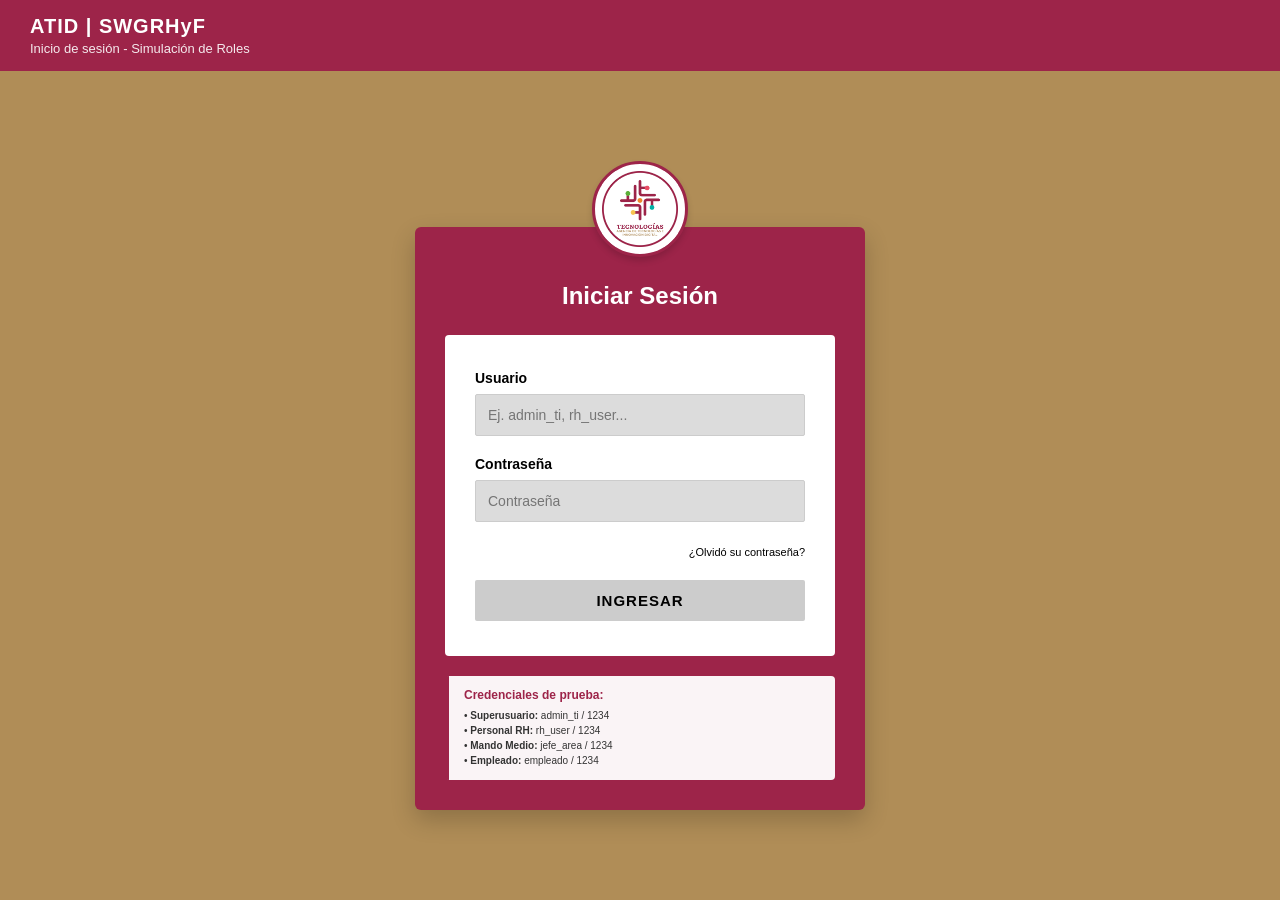
<file: index.html>
<!DOCTYPE html>
<html lang="es">
<head>
    <meta charset="UTF-8">
    <meta name="viewport" content="width=device-width, initial-scale=1.0">
    <title>ATID | SWGRHyF - Inicio de Sesión</title>
    <!-- Vinculamos la hoja de estilos -->
    <link rel="stylesheet" href="styles.css">
</head>
<body class="login-body">

    <!-- Franja superior institucional -->
    <header class="login-header">
        <h1>ATID | SWGRHyF</h1>
        <p>Inicio de sesión - Simulación de Roles</p>
    </header>

    <!-- Contenedor Principal del Login -->
    <main class="login-main-container">
        
        <!-- Logotipo central institucional -->
        <div class="login-logo-container">
            <div class="logo-circle">
                <img src="Imagenes/Logo ATID.jpg" alt="Logotipo ATID" class="logo-img">
            </div>
        </div>

        <!-- Caja central de Autenticación -->
        <section class="login-box">
            <h2>Iniciar Sesión</h2>
            
            <!-- Formulario de acceso simulado -->
            <form id="loginForm">
                <div class="form-group">
                    <label for="usuario">Usuario</label>
                    <input type="text" id="usuario" name="usuario" placeholder="Ej. admin_ti, rh_user..." required autocomplete="username">
                </div>

                <div class="form-group">
                    <label for="password">Contraseña</label>
                    <input type="password" id="password" name="password" placeholder="Contraseña" required autocomplete="current-password">
                </div>

                <!-- Alerta de error si las credenciales fallan -->
                <div id="error-message" class="error-msg" style="display: none;">
                    Usuario o contraseña incorrectos.
                </div>

                <div class="form-footer">
                    <a href="#" class="forgot-link">¿Olvidó su contraseña?</a>
                </div>

                <button type="submit" class="btn-ingresar">INGRESAR</button>
            </form>

            <!-- Credenciales de ayuda visual para la simulación -->
            <div class="demo-credentials">
                <p><strong>Credenciales de prueba:</strong></p>
                <small>
                    • <strong>Superusuario:</strong> admin_ti / 1234<br>
                    • <strong>Personal RH:</strong> rh_user / 1234<br>
                    • <strong>Mando Medio:</strong> jefe_area / 1234<br>
                    • <strong>Empleado:</strong> empleado / 1234
                </small>
            </div>
        </section>

    </main>

    <!-- Vinculamos la lógica de simulación de usuarios -->
    <script src="login.js"></script>
</body>
</html>
</file>
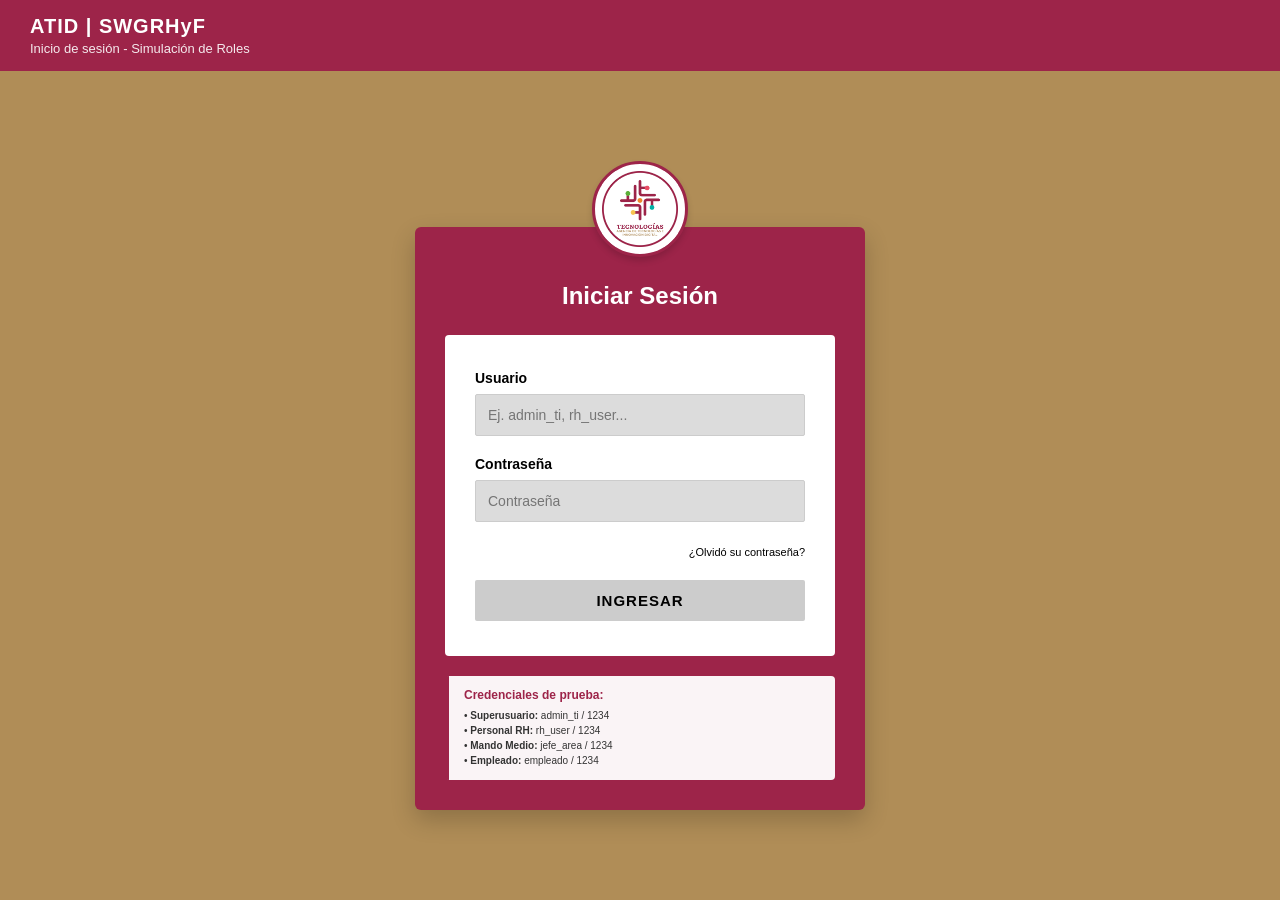
<file: Modulos/asistencias.html>
<!DOCTYPE html>
<html lang="es">
<head>
    <meta charset="UTF-8">
    <meta name="viewport" content="width=device-width, initial-scale=1.0">
    <title>ATID | SWGRHyF - Control de Asistencias</title>
    <!-- Vinculamos la hoja de estilos general desde la raíz -->
    <link rel="stylesheet" href="../styles.css">
</head>
<body class="dashboard-body">

    <!-- Barra Superior Institucional -->
    <header class="top-navbar">
        <div class="navbar-brand">
            <span>ATID | SWGRHyF</span>
        </div>
        <div class="navbar-user">
            <span id="user-role-display">Cargando...</span>
            <button id="btn-logout" class="btn-logout" title="Cerrar Sesión">Salir</button>
        </div>
    </header>

    <div class="app-container">
        
        <!-- Menú de Navegación Lateral -->
        <aside class="sidebar">
            <nav class="sidebar-nav">
                <a href="dashboard.html" class="nav-item">Inicio / Dashboard</a>
                <a href="personal.html" class="nav-item">Gestión de Personal</a>
                <a href="asistencias.html" class="nav-item active">Control de Asistencias</a>
                <a href="incidencias.html" class="nav-item">Gestión de Incidencias</a>
                <a href="nomina.html" class="nav-item">Nómina y Finanzas</a>
            </nav>

            <div class="sidebar-logo">
                <img src="../Imagenes/Logo ATID.jpg" alt="Logotipo ATID" class="sidebar-logo-img">
                <small>Agencia de Tecnologías e Innovación Digital</small>
            </div>
        </aside>

        <!-- Área Principal de Contenido (Módulo de Asistencias) -->
        <main class="main-content">
            
            <div class="breadcrumb">
                <span>Inicio / Control de Asistencias y Registro Diario</span>
            </div>

            <h1>Control de Asistencias y Puntualidad</h1>

            <!-- Panel de Acciones y Filtros -->
            <div class="action-bar" style="margin-bottom: 20px; display: flex; justify-content: space-between; align-items: center; background: #fff; padding: 15px; border-radius: 6px; box-shadow: 0 2px 4px rgba(0,0,0,0.05);">
                <div>
                    <input type="date" id="fechaAsistencia" style="padding: 8px 12px; border: 1px solid #ccc; border-radius: 4px; font-size: 13px; margin-right: 10px;">
                    <button class="btn-ingresar" style="width: auto; padding: 8px 14px; font-size: 13px; background-color: #9D2449; color: #fff;" onclick="alert('Filtro de fecha aplicado.')">Consultar Día</button>
                </div>
                <div>
                    <button class="btn-ingresar" style="width: auto; padding: 8px 16px; font-size: 13px;" onclick="alert('Generación de Pre-Nómina de Puntualidad en proceso.')">Generar Pre-Nómina</button>
                </div>
            </div>

            <!-- Tabla de Registro Diario de Asistencias -->
            <div class="table-container" style="background: #fff; padding: 20px; border-radius: 6px; box-shadow: 0 4px 6px rgba(0,0,0,0.1); overflow-x: auto;">
                <h3 style="margin-top: 0; color: #1e293b; font-size: 16px; margin-bottom: 15px;">Bitácora de Marcas y Asistencia Diaria</h3>
                
                <table style="width: 100%; border-collapse: collapse; text-align: left; font-size: 13px; min-width: 850px;">
                    <thead>
                        <tr style="border-bottom: 2px solid #e2e8f0; color: #64748b;">
                            <th style="padding: 10px;">ID Empleado</th>
                            <th style="padding: 10px;">Nombre Completo</th>
                            <th style="padding: 10px;">Entrada</th>
                            <th style="padding: 10px;">Salida</th>
                            <th style="padding: 10px;">Estatus Asistencia</th>
                            <th style="padding: 10px; text-align: center;">Acciones</th>
                        </tr>
                    </thead>
                    <tbody id="tabla-asistencias">
                        <tr style="border-bottom: 1px solid #f1f5f9;">
                            <td style="padding: 12px;">EMP-001</td>
                            <td style="padding: 12px; font-weight: 600;">María Fernanda Gómez Ruiz</td>
                            <td style="padding: 12px; color: #475569;">08:55 AM</td>
                            <td style="padding: 12px; color: #475569;">05:02 PM</td>
                            <td style="padding: 12px;"><span style="color: #59B038; font-weight: 600;">A tiempo</span></td>
                            <td style="padding: 12px; text-align: center;">
                                <button style="padding: 4px 8px; background: #b08d57; color: #fff; border: none; border-radius: 3px; cursor: pointer; font-size: 11px;" title="Justificar Retardo o Falta">Justificar</button>
                            </td>
                        </tr>
                        <tr style="border-bottom: 1px solid #f1f5f9;">
                            <td style="padding: 12px;">EMP-002</td>
                            <td style="padding: 12px; font-weight: 600;">Carlos Alberto Morales Pérez</td>
                            <td style="padding: 12px; color: #475569;">09:20 AM</td>
                            <td style="padding: 12px; color: #475569;">--:--</td>
                            <td style="padding: 12px;"><span style="color: #D97706; font-weight: 600;">Retardo (20 min)</span></td>
                            <td style="padding: 12px; text-align: center;">
                                <button style="padding: 4px 8px; background: #b08d57; color: #fff; border: none; border-radius: 3px; cursor: pointer; font-size: 11px;" title="Justificar Retardo o Falta">Justificar</button>
                            </td>
                        </tr>
                    </tbody>
                </table>
            </div>

        </main>
    </div>

    <!-- Script de control de sesión -->
    <script>
        window.addEventListener("DOMContentLoaded", () => {
            const usuarioGuardado = localStorage.getItem("usuarioLogueado");
            if (!usuarioGuardado) {
                window.location.href = "../index.html";
                return;
            }
            try {
                const datosUsuario = JSON.parse(usuarioGuardado);
                const display = document.getElementById("user-role-display");
                if (display && datosUsuario) {
                    display.innerText = `${datosUsuario.user.toUpperCase()} (${datosUsuario.rol})`;
                }
            } catch (e) {
                window.location.href = "../index.html";
            }
        });

        document.getElementById("btn-logout").addEventListener("click", function() {
            localStorage.removeItem("usuarioLogueado");
            window.location.href = "../index.html";
        });
    </script>
</body>
</html>
</file>
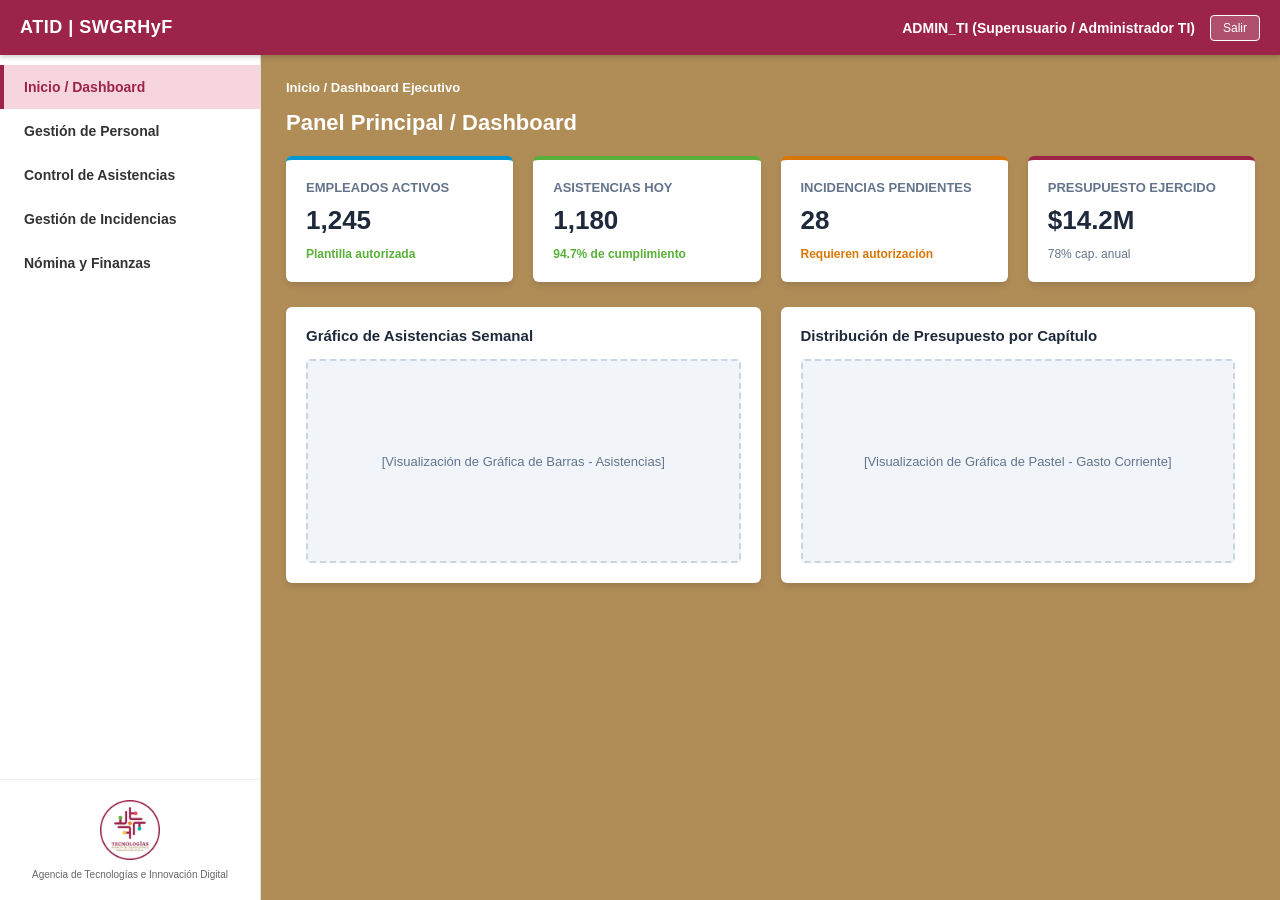
<file: Modulos/dashboard.html>
<!DOCTYPE html>
<html lang="es">
<head>
    <meta charset="UTF-8">
    <meta name="viewport" content="width=device-width, initial-scale=1.0">
    <title>ATID | SWGRHyF - Dashboard Ejecutivo</title>
    <!-- Vinculamos la hoja de estilos general -->
    <link rel="stylesheet" href="../styles.css">
</head>
<body class="dashboard-body">

    <!-- Barra Superior Institucional -->
    <header class="top-navbar">
        <div class="navbar-brand">
            <span>ATID | SWGRHyF</span>
        </div>
        <div class="navbar-user">
            <span id="user-role-display">Cargando usuario...</span>
            <button id="btn-logout" class="btn-logout" title="Cerrar Sesión">Salir</button>
        </div>
    </header>

    <div class="app-container">
        
        <!-- Menú de Navegación Lateral -->
        <aside class="sidebar">
            <nav class="sidebar-nav">
                <a href="dashboard.html" class="nav-item active">Inicio / Dashboard</a>
                <a href="personal.html" class="nav-item">Gestión de Personal</a>
                <a href="asistencias.html" class="nav-item">Control de Asistencias</a>
                <a href="incidencias.html" class="nav-item">Gestión de Incidencias</a>
                <a href="nomina.html" class="nav-item">Nómina y Finanzas</a>
            </nav>

            <div class="sidebar-logo">
                <img src="../Imagenes/Logo ATID.jpg" alt="Logotipo ATID" class="sidebar-logo-img">
                <small>Agencia de Tecnologías e Innovación Digital</small>
            </div>
        </aside>

        <!-- Área Principal de Contenido (Dashboard Ejecutivo - HU-001) -->
        <main class="main-content">
            
            <div class="breadcrumb">
                <span>Inicio / Dashboard Ejecutivo</span>
            </div>

            <h1>Panel Principal / Dashboard</h1>

            <!-- Sección de Tarjetas KPI (Indicadores Clave) -->
            <section class="cards-grid">
                
                <!-- Tarjeta 1: Empleados -->
                <div class="kpi-card" style="border-top-color: #0098D4;">
                    <h3>Empleados Activos</h3>
                    <p class="kpi-value">1,245</p>
                    <span class="kpi-status active">Plantilla autorizada</span>
                </div>

                <!-- Tarjeta 2: Asistencias -->
                <div class="kpi-card" style="border-top-color: #59B038;">
                    <h3>Asistencias Hoy</h3>
                    <p class="kpi-value">1,180</p>
                    <span class="kpi-status active">94.7% de cumplimiento</span>
                </div>

                <!-- Tarjeta 3: Incidencias -->
                <div class="kpi-card" style="border-top-color: #D97706;">
                    <h3>Incidencias Pendientes</h3>
                    <p class="kpi-value">28</p>
                    <span class="kpi-status warning">Requieren autorización</span>
                </div>

                <!-- Tarjeta 4: Presupuesto -->
                <div class="kpi-card" style="border-top-color: #9D2449;">
                    <h3>Presupuesto Ejercido</h3>
                    <p class="kpi-value">$14.2M</p>
                    <span class="kpi-status">78% cap. anual</span>
                </div>

            </section>

            <!-- Sección de Gráficos Simulados -->
            <section class="charts-grid">
                <div class="chart-box">
                    <h3>Gráfico de Asistencias Semanal</h3>
                    <div class="chart-placeholder">
                        <span>[Visualización de Gráfica de Barras - Asistencias]</span>
                    </div>
                </div>

                <div class="chart-box">
                    <h3>Distribución de Presupuesto por Capítulo</h3>
                    <div class="chart-placeholder">
                        <span>[Visualización de Gráfica de Pastel - Gasto Corriente]</span>
                    </div>
                </div>
            </section>

        </main>
    </div>

    <!-- Script de control de sesión (Optimizado con fallback de seguridad) -->
    <script>
        window.addEventListener("DOMContentLoaded", () => {
            let usuarioGuardado = localStorage.getItem("usuarioLogueado");
            
            // Asignación de usuario por defecto para pruebas si se accede directamente a la URL
            if (!usuarioGuardado) {
                const usuarioPredeterminado = { 
                    user: "admin_ti", 
                    pass: "1234", 
                    rol: "Superusuario / Administrador TI" 
                };
                localStorage.setItem("usuarioLogueado", JSON.stringify(usuarioPredeterminado));
                usuarioGuardado = JSON.stringify(usuarioPredeterminado);
            }

            try {
                const datosUsuario = JSON.parse(usuarioGuardado);
                const display = document.getElementById("user-role-display");
                if (display && datosUsuario) {
                    display.innerText = `${datosUsuario.user.toUpperCase()} (${datosUsuario.rol})`;
                }
            } catch (e) {
                console.error("Error al procesar la sesión activa:", e);
            }
        });

        // Cierre de sesión y limpieza de credenciales locales
        document.getElementById("btn-logout").addEventListener("click", function() {
            localStorage.removeItem("usuarioLogueado");
            window.location.href = "../index.html";
        });
    </script>
</body>
</html>
</file>
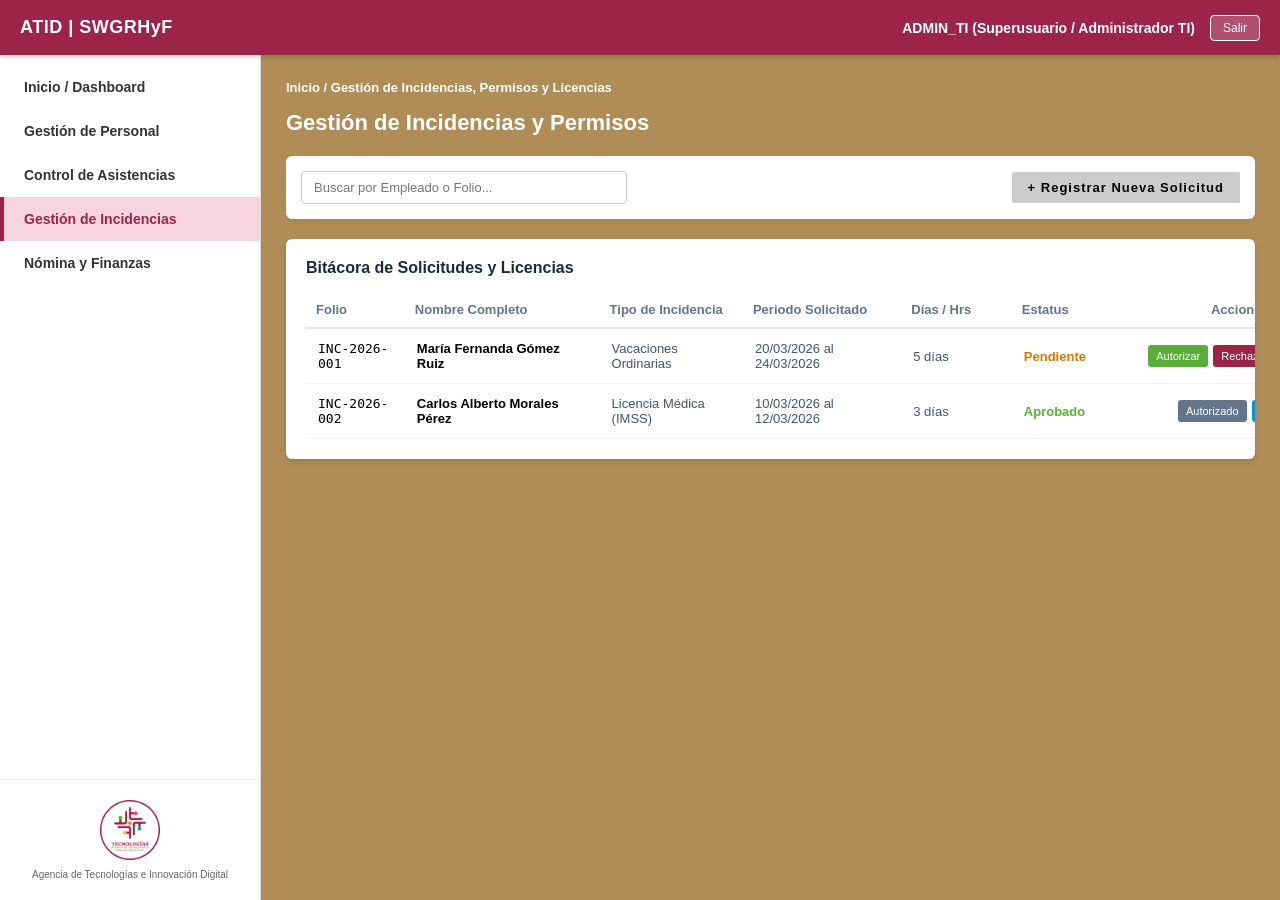
<file: Modulos/incidencias.html>
<!DOCTYPE html>
<html lang="es">
<head>
    <meta charset="UTF-8">
    <meta name="viewport" content="width=device-width, initial-scale=1.0">
    <title>ATID | SWGRHyF - Gestión de Incidencias</title>
    <!-- Vinculamos la hoja de estilos general subiendo un nivel -->
    <link rel="stylesheet" href="../styles.css">
</head>
<body class="dashboard-body">

    <!-- Barra Superior Institucional -->
    <header class="top-navbar">
        <div class="navbar-brand">
            <span>ATID | SWGRHyF</span>
        </div>
        <div class="navbar-user">
            <span id="user-role-display">Cargando...</span>
            <button id="btn-logout" class="btn-logout" title="Cerrar Sesión">Salir</button>
        </div>
    </header>

    <div class="app-container">
        
        <!-- Menú de Navegación Lateral -->
        <aside class="sidebar">
            <nav class="sidebar-nav">
                <a href="dashboard.html" class="nav-item">Inicio / Dashboard</a>
                <a href="personal.html" class="nav-item">Gestión de Personal</a>
                <a href="asistencias.html" class="nav-item">Control de Asistencias</a>
                <a href="incidencias.html" class="nav-item active">Gestión de Incidencias</a>
                <a href="nomina.html" class="nav-item">Nómina y Finanzas</a>
            </nav>

            <div class="sidebar-logo">
                <img src="../Imagenes/Logo ATID.jpg" alt="Logotipo ATID" class="sidebar-logo-img">
                <small>Agencia de Tecnologías e Innovación Digital</small>
            </div>
        </aside>

        <!-- Área Principal de Contenido (Módulo de Incidencias) -->
        <main class="main-content">
            
            <div class="breadcrumb">
                <span>Inicio / Gestión de Incidencias, Permisos y Licencias</span>
            </div>

            <h1>Gestión de Incidencias y Permisos</h1>

            <!-- Panel de Acciones y Búsqueda -->
            <div class="action-bar" style="margin-bottom: 20px; display: flex; justify-content: space-between; align-items: center; background: #fff; padding: 15px; border-radius: 6px; box-shadow: 0 2px 4px rgba(0,0,0,0.05);">
                <div>
                    <input type="text" id="buscarIncidencia" placeholder="Buscar por Empleado o Folio..." style="padding: 8px 12px; width: 300px; border: 1px solid #ccc; border-radius: 4px; font-size: 13px;">
                </div>
                <div>
                    <button class="btn-ingresar" style="width: auto; padding: 8px 16px; font-size: 13px;" onclick="alert('Nueva Solicitud de Permiso / Incidencia en desarrollo.')">+ Registrar Nueva Solicitud</button>
                </div>
            </div>

            <!-- Tabla de Control de Incidencias -->
            <div class="table-container" style="background: #fff; padding: 20px; border-radius: 6px; box-shadow: 0 4px 6px rgba(0,0,0,0.1); overflow-x: auto;">
                <h3 style="margin-top: 0; color: #1e293b; font-size: 16px; margin-bottom: 15px;">Bitácora de Solicitudes y Licencias</h3>
                
                <table style="width: 100%; border-collapse: collapse; text-align: left; font-size: 13px; min-width: 1050px;">
                    <thead>
                        <tr style="border-bottom: 2px solid #e2e8f0; color: #64748b;">
                            <th style="padding: 10px; width: 90px;">Folio</th>
                            <th style="padding: 10px; width: 210px;">Nombre Completo</th>
                            <th style="padding: 10px; width: 140px;">Tipo de Incidencia</th>
                            <th style="padding: 10px; width: 160px;">Periodo Solicitado</th>
                            <th style="padding: 10px; width: 110px;">Días / Hrs</th>
                            <th style="padding: 10px; width: 100px;">Estatus</th>
                            <th style="padding: 10px; text-align: center; width: 220px;">Acciones</th>
                        </tr>
                    </thead>
                    <tbody id="tabla-incidencias">
                        <tr style="border-bottom: 1px solid #f1f5f9;">
                            <td style="padding: 12px; font-family: monospace;">INC-2026-001</td>
                            <td style="padding: 12px; font-weight: 600;">María Fernanda Gómez Ruiz</td>
                            <td style="padding: 12px; color: #475569;">Vacaciones Ordinarias</td>
                            <td style="padding: 12px; color: #475569;">20/03/2026 al 24/03/2026</td>
                            <td style="padding: 12px; color: #475569;">5 días</td>
                            <td style="padding: 12px;"><span style="color: #D97706; font-weight: 600;">Pendiente</span></td>
                            <td style="padding: 12px; text-align: center;">
                                <div style="display: flex; gap: 5px; justify-content: center;">
                                    <button style="padding: 5px 8px; background: #59B038; color: #fff; border: none; border-radius: 3px; cursor: pointer; font-size: 11px;" onclick="alert('Solicitud autorizada correctamente.')">Autorizar</button>
                                    <button style="padding: 5px 8px; background: #9D2449; color: #fff; border: none; border-radius: 3px; cursor: pointer; font-size: 11px;" onclick="alert('Solicitud rechazada.')">Rechazar</button>
                                    <button style="padding: 5px 8px; background: #0098D4; color: #fff; border: none; border-radius: 3px; cursor: pointer; font-size: 11px;" onclick="alert('Detalle de incidencia.')">Detalle</button>
                                </div>
                            </td>
                        </tr>
                        <tr style="border-bottom: 1px solid #f1f5f9;">
                            <td style="padding: 12px; font-family: monospace;">INC-2026-002</td>
                            <td style="padding: 12px; font-weight: 600;">Carlos Alberto Morales Pérez</td>
                            <td style="padding: 12px; color: #475569;">Licencia Médica (IMSS)</td>
                            <td style="padding: 12px; color: #475569;">10/03/2026 al 12/03/2026</td>
                            <td style="padding: 12px; color: #475569;">3 días</td>
                            <td style="padding: 12px;"><span style="color: #59B038; font-weight: 600;">Aprobado</span></td>
                            <td style="padding: 12px; text-align: center;">
                                <div style="display: flex; gap: 5px; justify-content: center;">
                                    <button style="padding: 5px 8px; background: #64748b; color: #fff; border: none; border-radius: 3px; cursor: pointer; font-size: 11px;" disabled>Autorizado</button>
                                    <button style="padding: 5px 8px; background: #0098D4; color: #fff; border: none; border-radius: 3px; cursor: pointer; font-size: 11px;" onclick="alert('Detalle de incidencia.')">Detalle</button>
                                </div>
                            </td>
                        </tr>
                    </tbody>
                </table>
            </div>

        </main>
    </div>

    <!-- Script de control de sesión -->
    <script>
        window.addEventListener("DOMContentLoaded", () => {
            const usuarioGuardado = localStorage.getItem("usuarioLogueado");
            if (!usuarioGuardado) {
                window.location.href = "../index.html";
                return;
            }
            try {
                const datosUsuario = JSON.parse(usuarioGuardado);
                const display = document.getElementById("user-role-display");
                if (display && datosUsuario) {
                    display.innerText = `${datosUsuario.user.toUpperCase()} (${datosUsuario.rol})`;
                }
            } catch (e) {
                window.location.href = "../index.html";
            }
        });

        document.getElementById("btn-logout").addEventListener("click", function() {
            localStorage.removeItem("usuarioLogueado");
            window.location.href = "../index.html";
        });
    </script>
</body>
</html>
</file>
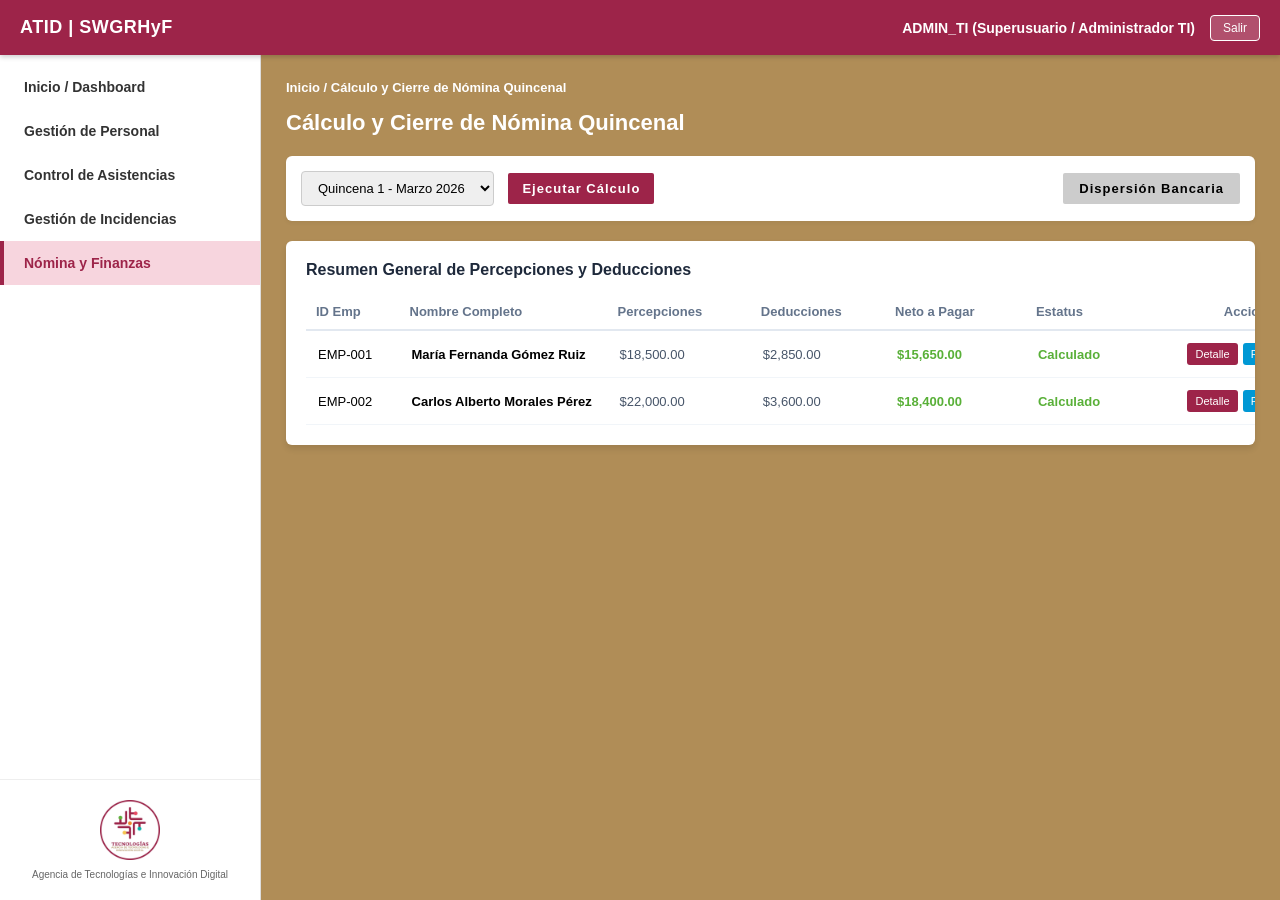
<file: Modulos/nomina.html>
<!DOCTYPE html>
<html lang="es">
<head>
    <meta charset="UTF-8">
    <meta name="viewport" content="width=device-width, initial-scale=1.0">
    <title>ATID | SWGRHyF - Nómina y Finanzas</title>
    <!-- Vinculamos la hoja de estilos general subiendo un nivel -->
    <link rel="stylesheet" href="../styles.css">
</head>
<body class="dashboard-body">

    <!-- Barra Superior Institucional -->
    <header class="top-navbar">
        <div class="navbar-brand">
            <span>ATID | SWGRHyF</span>
        </div>
        <div class="navbar-user">
            <span id="user-role-display">Cargando...</span>
            <button id="btn-logout" class="btn-logout" title="Cerrar Sesión">Salir</button>
        </div>
    </header>

    <div class="app-container">
        
        <!-- Menú de Navegación Lateral -->
        <aside class="sidebar">
            <nav class="sidebar-nav">
                <a href="dashboard.html" class="nav-item">Inicio / Dashboard</a>
                <a href="personal.html" class="nav-item">Gestión de Personal</a>
                <a href="asistencias.html" class="nav-item">Control de Asistencias</a>
                <a href="incidencias.html" class="nav-item">Gestión de Incidencias</a>
                <a href="nomina.html" class="nav-item active">Nómina y Finanzas</a>
            </nav>

            <div class="sidebar-logo">
                <img src="../Imagenes/Logo ATID.jpg" alt="Logotipo ATID" class="sidebar-logo-img">
                <small>Agencia de Tecnologías e Innovación Digital</small>
            </div>
        </aside>

        <!-- Área Principal de Contenido (Módulo de Nómina) -->
        <main class="main-content">
            
            <div class="breadcrumb">
                <span>Inicio / Cálculo y Cierre de Nómina Quincenal</span>
            </div>

            <h1>Cálculo y Cierre de Nómina Quincenal</h1>

            <!-- Panel de Acciones y Ejecución -->
            <div class="action-bar" style="margin-bottom: 20px; display: flex; justify-content: space-between; align-items: center; background: #fff; padding: 15px; border-radius: 6px; box-shadow: 0 2px 4px rgba(0,0,0,0.05);">
                <div>
                    <select id="periodoNomina" style="padding: 8px 12px; border: 1px solid #ccc; border-radius: 4px; font-size: 13px; margin-right: 10px;">
                        <option value="Q1-2026">Quincena 1 - Marzo 2026</option>
                        <option value="Q2-2026">Quincena 2 - Marzo 2026</option>
                    </select>
                    <button class="btn-ingresar" style="width: auto; padding: 8px 14px; font-size: 13px; background-color: #9D2449; color: #fff;" onclick="alert('Cálculo automático de nómina quincenal ejecutado con éxito.')">Ejecutar Cálculo</button>
                </div>
                <div>
                    <button class="btn-ingresar" style="width: auto; padding: 8px 16px; font-size: 13px;" onclick="alert('Layout de Dispersión Bancaria generado y listo para descarga.')">Dispersión Bancaria</button>
                </div>
            </div>

            <!-- Tabla de Resumen de Nómina -->
            <div class="table-container" style="background: #fff; padding: 20px; border-radius: 6px; box-shadow: 0 4px 6px rgba(0,0,0,0.1); overflow-x: auto;">
                <h3 style="margin-top: 0; color: #1e293b; font-size: 16px; margin-bottom: 15px;">Resumen General de Percepciones y Deducciones</h3>
                
                <table style="width: 100%; border-collapse: collapse; text-align: left; font-size: 13px; min-width: 1050px;">
                    <thead>
                        <tr style="border-bottom: 2px solid #e2e8f0; color: #64748b;">
                            <th style="padding: 10px; width: 80px;">ID Emp</th>
                            <th style="padding: 10px; width: 210px;">Nombre Completo</th>
                            <th style="padding: 10px; width: 130px;">Percepciones</th>
                            <th style="padding: 10px; width: 120px;">Deducciones</th>
                            <th style="padding: 10px; width: 130px;">Neto a Pagar</th>
                            <th style="padding: 10px; width: 110px;">Estatus</th>
                            <th style="padding: 10px; text-align: center; width: 200px;">Acciones</th>
                        </tr>
                    </thead>
                    <tbody id="tabla-nomina">
                        <tr style="border-bottom: 1px solid #f1f5f9;">
                            <td style="padding: 12px;">EMP-001</td>
                            <td style="padding: 12px; font-weight: 600;">María Fernanda Gómez Ruiz</td>
                            <td style="padding: 12px; color: #475569;">$18,500.00</td>
                            <td style="padding: 12px; color: #475569;">$2,850.00</td>
                            <td style="padding: 12px; font-weight: 600; color: #59B038;">$15,650.00</td>
                            <td style="padding: 12px;"><span style="color: #59B038; font-weight: 600;">Calculado</span></td>
                            <td style="padding: 12px; text-align: center;">
                                <div style="display: flex; gap: 5px; justify-content: center;">
                                    <button style="padding: 5px 8px; background: #9D2449; color: #fff; border: none; border-radius: 3px; cursor: pointer; font-size: 11px;" onclick="alert('Desglose analítico de nómina para: María Fernanda Gómez Ruiz (EMP-001)')">Detalle</button>
                                    <button style="padding: 5px 8px; background: #0098D4; color: #fff; border: none; border-radius: 3px; cursor: pointer; font-size: 11px;" onclick="alert('Recibo de nómina en formato PDF descargado con éxito.')">Recibo PDF</button>
                                </div>
                            </td>
                        </tr>
                        <tr style="border-bottom: 1px solid #f1f5f9;">
                            <td style="padding: 12px;">EMP-002</td>
                            <td style="padding: 12px; font-weight: 600;">Carlos Alberto Morales Pérez</td>
                            <td style="padding: 12px; color: #475569;">$22,000.00</td>
                            <td style="padding: 12px; color: #475569;">$3,600.00</td>
                            <td style="padding: 12px; font-weight: 600; color: #59B038;">$18,400.00</td>
                            <td style="padding: 12px;"><span style="color: #59B038; font-weight: 600;">Calculado</span></td>
                            <td style="padding: 12px; text-align: center;">
                                <div style="display: flex; gap: 5px; justify-content: center;">
                                    <button style="padding: 5px 8px; background: #9D2449; color: #fff; border: none; border-radius: 3px; cursor: pointer; font-size: 11px;" onclick="alert('Desglose analítico de nómina para: Carlos Alberto Morales Pérez (EMP-002)')">Detalle</button>
                                    <button style="padding: 5px 8px; background: #0098D4; color: #fff; border: none; border-radius: 3px; cursor: pointer; font-size: 11px;" onclick="alert('Recibo de nómina en formato PDF descargado con éxito.')">Recibo PDF</button>
                                </div>
                            </td>
                        </tr>
                    </tbody>
                </table>
            </div>

        </main>
    </div>

    <!-- Script de control de sesión -->
    <script>
        window.addEventListener("DOMContentLoaded", () => {
            const usuarioGuardado = localStorage.getItem("usuarioLogueado");
            if (!usuarioGuardado) {
                window.location.href = "../index.html";
                return;
            }
            try {
                const datosUsuario = JSON.parse(usuarioGuardado);
                const display = document.getElementById("user-role-display");
                if (display && datosUsuario) {
                    display.innerText = `${datosUsuario.user.toUpperCase()} (${datosUsuario.rol})`;
                }
            } catch (e) {
                window.location.href = "../index.html";
            }
        });

        document.getElementById("btn-logout").addEventListener("click", function() {
            localStorage.removeItem("usuarioLogueado");
            window.location.href = "../index.html";
        });
    </script>
</body>
</html>
</file>
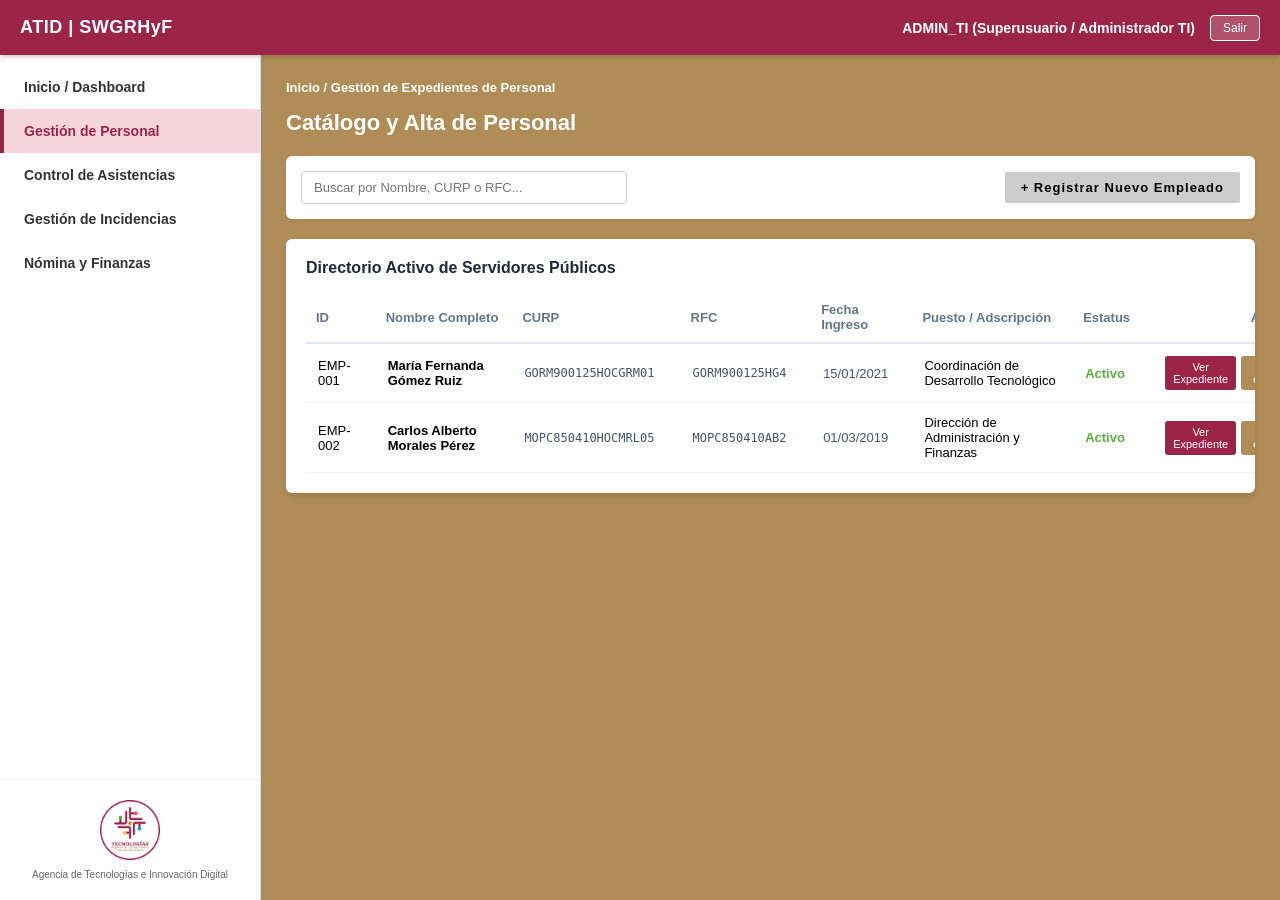
<file: Modulos/personal.html>
<!DOCTYPE html>
<html lang="es">
<head>
    <meta charset="UTF-8">
    <meta name="viewport" content="width=device-width, initial-scale=1.0">
    <title>ATID | SWGRHyF - Gestión de Personal</title>
    <!-- Vinculamos la hoja de estilos general subiendo un nivel -->
    <link rel="stylesheet" href="../styles.css">
</head>
<body class="dashboard-body">

    <!-- Barra Superior Institucional -->
    <header class="top-navbar">
        <div class="navbar-brand">
            <span>ATID | SWGRHyF</span>
        </div>
        <div class="navbar-user">
            <span id="user-role-display">Cargando...</span>
            <button id="btn-logout" class="btn-logout" title="Cerrar Sesión">Salir</button>
        </div>
    </header>

    <div class="app-container">
        
        <!-- Menú de Navegación Lateral -->
        <aside class="sidebar">
            <nav class="sidebar-nav">
                <a href="dashboard.html" class="nav-item">Inicio / Dashboard</a>
                <a href="personal.html" class="nav-item active">Gestión de Personal</a>
                <a href="asistencias.html" class="nav-item">Control de Asistencias</a>
                <a href="incidencias.html" class="nav-item">Gestión de Incidencias</a>
                <a href="nomina.html" class="nav-item">Nómina y Finanzas</a>
            </nav>

            <div class="sidebar-logo">
                <img src="../Imagenes/Logo ATID.jpg" alt="Logotipo ATID" class="sidebar-logo-img">
                <small>Agencia de Tecnologías e Innovación Digital</small>
            </div>
        </aside>

        <!-- Área Principal de Contenido (Módulo de Personal) -->
        <main class="main-content">
            
            <div class="breadcrumb">
                <span>Inicio / Gestión de Expedientes de Personal</span>
            </div>

            <h1>Catálogo y Alta de Personal</h1>

            <!-- Panel de Acciones y Búsqueda -->
            <div class="action-bar" style="margin-bottom: 20px; display: flex; justify-content: space-between; align-items: center; background: #fff; padding: 15px; border-radius: 6px; box-shadow: 0 2px 4px rgba(0,0,0,0.05);">
                <div>
                    <input type="text" id="buscarEmpleado" placeholder="Buscar por Nombre, CURP o RFC..." style="padding: 8px 12px; width: 300px; border: 1px solid #ccc; border-radius: 4px; font-size: 13px;">
                </div>
                <div>
                    <button class="btn-ingresar" style="width: auto; padding: 8px 16px; font-size: 13px;" onclick="alert('Funcionalidad de Alta de Nuevo Empleado (HU-007) en desarrollo.')">+ Registrar Nuevo Empleado</button>
                </div>
            </div>

            <!-- Tabla de Expedientes de Personal -->
            <div class="table-container" style="background: #fff; padding: 20px; border-radius: 6px; box-shadow: 0 4px 6px rgba(0,0,0,0.1); overflow-x: auto;">
                <h3 style="margin-top: 0; color: #1e293b; font-size: 16px; margin-bottom: 15px;">Directorio Activo de Servidores Públicos</h3>
                
                <table style="width: 100%; border-collapse: collapse; text-align: left; font-size: 13px; min-width: 1100px;">
                    <thead>
                        <tr style="border-bottom: 2px solid #e2e8f0; color: #64748b;">
                            <th style="padding: 10px; width: 70px;">ID</th>
                            <th style="padding: 10px; width: 200px;">Nombre Completo</th>
                            <th style="padding: 10px; width: 170px;">CURP</th>
                            <th style="padding: 10px; width: 130px;">RFC</th>
                            <th style="padding: 10px; width: 100px;">Fecha Ingreso</th>
                            <th style="padding: 10px; width: 220px;">Puesto / Adscripción</th>
                            <th style="padding: 10px; width: 80px;">Estatus</th>
                            <th style="padding: 10px; text-align: center; width: 250px;">Acciones</th>
                        </tr>
                    </thead>
                    <tbody id="tabla-personal">
                        <tr style="border-bottom: 1px solid #f1f5f9;">
                            <td style="padding: 12px;">EMP-001</td>
                            <td style="padding: 12px; font-weight: 600;">María Fernanda Gómez Ruiz</td>
                            <td style="padding: 12px; color: #475569; font-family: monospace; font-size: 12px;">GORM900125HOCGRM01</td>
                            <td style="padding: 12px; color: #475569; font-family: monospace; font-size: 12px;">GORM900125HG4</td>
                            <td style="padding: 12px; color: #475569;">15/01/2021</td>
                            <td style="padding: 12px;">Coordinación de Desarrollo Tecnológico</td>
                            <td style="padding: 12px;"><span style="color: #59B038; font-weight: 600;">Activo</span></td>
                            <td style="padding: 12px; text-align: center;">
                                <div style="display: flex; gap: 5px; justify-content: center;">
                                    <button style="padding: 5px 8px; background: #9D2449; color: #fff; border: none; border-radius: 3px; cursor: pointer; font-size: 11px;" onclick="alert('Ver Expediente: EMP-001')">Ver Expediente</button>
                                    <button style="padding: 5px 8px; background: #b08d57; color: #fff; border: none; border-radius: 3px; cursor: pointer; font-size: 11px;" onclick="alert('Editar Expediente: EMP-001')">Editar expediente</button>
                                    <button style="padding: 5px 8px; background: #0098D4; color: #fff; border: none; border-radius: 3px; cursor: pointer; font-size: 11px;" onclick="alert('Descargar PDF: EMP-001')">Descargar PDF</button>
                                </div>
                            </td>
                        </tr>
                        <tr style="border-bottom: 1px solid #f1f5f9;">
                            <td style="padding: 12px;">EMP-002</td>
                            <td style="padding: 12px; font-weight: 600;">Carlos Alberto Morales Pérez</td>
                            <td style="padding: 12px; color: #475569; font-family: monospace; font-size: 12px;">MOPC850410HOCMRL05</td>
                            <td style="padding: 12px; color: #475569; font-family: monospace; font-size: 12px;">MOPC850410AB2</td>
                            <td style="padding: 12px; color: #475569;">01/03/2019</td>
                            <td style="padding: 12px;">Dirección de Administración y Finanzas</td>
                            <td style="padding: 12px;"><span style="color: #59B038; font-weight: 600;">Activo</span></td>
                            <td style="padding: 12px; text-align: center;">
                                <div style="display: flex; gap: 5px; justify-content: center;">
                                    <button style="padding: 5px 8px; background: #9D2449; color: #fff; border: none; border-radius: 3px; cursor: pointer; font-size: 11px;" onclick="alert('Ver Expediente: EMP-002')">Ver Expediente</button>
                                    <button style="padding: 5px 8px; background: #b08d57; color: #fff; border: none; border-radius: 3px; cursor: pointer; font-size: 11px;" onclick="alert('Editar Expediente: EMP-002')">Editar expediente</button>
                                    <button style="padding: 5px 8px; background: #0098D4; color: #fff; border: none; border-radius: 3px; cursor: pointer; font-size: 11px;" onclick="alert('Descargar PDF: EMP-002')">Descargar PDF</button>
                                </div>
                            </td>
                        </tr>
                    </tbody>
                </table>
            </div>

        </main>
    </div>

    <!-- Script de control de sesión -->
    <script>
        window.addEventListener("DOMContentLoaded", () => {
            const usuarioGuardado = localStorage.getItem("usuarioLogueado");
            if (!usuarioGuardado) {
                window.location.href = "../index.html";
                return;
            }
            try {
                const datosUsuario = JSON.parse(usuarioGuardado);
                const display = document.getElementById("user-role-display");
                if (display && datosUsuario) {
                    display.innerText = `${datosUsuario.user.toUpperCase()} (${datosUsuario.rol})`;
                }
            } catch (e) {
                window.location.href = "../index.html";
            }
        });

        document.getElementById("btn-logout").addEventListener("click", function() {
            localStorage.removeItem("usuarioLogueado");
            window.location.href = "../index.html";
        });
    </script>
</body>
</html>
</file>
<file: styles.css>
/* ==========================================================================
   ESTILOS GENERALES Y PALETA INSTITUCIONAL ATID - SWGRHyF
   ========================================================================== */

body.login-body {
    margin: 0;
    padding: 0;
    font-family: 'Segoe UI', Tahoma, Geneva, Verdana, sans-serif;
    background-color: #b08d57; /* Tono ocre/dorado de fondo del mockup */
    display: flex;
    flex-direction: column;
    min-height: 100vh;
}

/* ==========================================================================
   FRANJA SUPERIOR INSTITUCIONAL (HEADER LOGIN)
   ========================================================================== */

.login-header {
    background-color: #9D2449; /* Guinda institucional ATID */
    color: #ffffff;
    padding: 15px 30px;
}

.login-header h1 {
    margin: 0;
    font-size: 20px;
    font-weight: bold;
    letter-spacing: 1px;
}

.login-header p {
    margin: 3px 0 0 0;
    font-size: 13px;
    opacity: 0.9;
}

/* ==========================================================================
   CONTENEDOR PRINCIPAL DEL LOGIN
   ========================================================================== */

.login-main-container {
    flex: 1;
    display: flex;
    flex-direction: column;
    align-items: center;
    justify-content: center;
    padding: 20px;
    position: relative;
}

/* ==========================================================================
   LOGOTIPO CENTRAL INSTITUCIONAL
   ========================================================================== */

.login-logo-container {
    margin-bottom: -30px; 
    z-index: 10;
}

.logo-circle {
    width: 90px;
    height: 90px;
    background-color: #ffffff;
    border-radius: 50%;
    display: flex;
    align-items: center;
    justify-content: center;
    box-shadow: 0 4px 6px rgba(0, 0, 0, 0.15);
    border: 3px solid #9D2449;
    overflow: hidden; /* Mantiene la imagen dentro del borde circular */
}

.logo-img {
    width: 85%;
    height: 85%;
    object-fit: contain; /* Ajusta el logo manteniendo su proporción original */
}

/* ==========================================================================
   CAJA DE AUTENTICACIÓN Y FORMULARIO
   ========================================================================== */

.login-box {
    background-color: #9D2449; /* Bloque principal guinda */
    padding: 40px 30px 30px 30px;
    border-radius: 6px;
    width: 100%;
    max-width: 450px;
    box-shadow: 0 10px 25px rgba(0, 0, 0, 0.2);
    display: flex;
    flex-direction: column;
    align-items: center;
    box-sizing: border-box;
}

.login-box h2 {
    color: #ffffff;
    margin-top: 15px;
    margin-bottom: 25px;
    font-size: 24px;
    font-weight: 600;
}

.login-box form {
    background-color: #ffffff;
    width: 100%;
    padding: 35px 30px;
    box-sizing: border-box;
    border-radius: 4px;
}

.form-group {
    margin-bottom: 20px;
}

.form-group label {
    display: block;
    font-weight: bold;
    color: #000000;
    margin-bottom: 8px;
    font-size: 14px;
}

.form-group input {
    width: 100%;
    padding: 12px;
    background-color: #dcdcdc; /* Gris claro para los campos de texto */
    border: 1px solid #cccccc;
    border-radius: 2px;
    box-sizing: border-box;
    font-size: 14px;
    outline: none;
    transition: border-color 0.2s ease;
}

.form-group input:focus {
    border-color: #9D2449;
    background-color: #ffffff;
}

.form-footer {
    text-align: right;
    margin-bottom: 20px;
}

.forgot-link {
    font-size: 11px;
    color: #000000;
    text-decoration: none;
}

.forgot-link:hover {
    text-decoration: underline;
}

/* Botón Ingresar */
.btn-ingresar {
    width: 100%;
    padding: 12px;
    background-color: #cccccc;
    color: #000000;
    border: none;
    font-weight: bold;
    font-size: 15px;
    letter-spacing: 1px;
    border-radius: 2px;
    cursor: pointer;
    transition: background-color 0.2s ease;
}

.btn-ingresar:hover {
    background-color: #b3b3b3;
}

/* ==========================================================================
   ALERTAS Y SECCIÓN DE CREDENCIALES DE SIMULACIÓN
   ========================================================================== */

.error-msg {
    color: #ffcccc;
    background-color: rgba(0, 0, 0, 0.3);
    padding: 10px;
    border-radius: 3px;
    font-size: 12px;
    text-align: center;
    margin-bottom: 15px;
    font-weight: bold;
    border: 1px solid #ff9999;
}

.demo-credentials {
    margin-top: 20px;
    background-color: rgba(255, 255, 255, 0.95);
    padding: 12px 15px;
    border-radius: 4px;
    width: 100%;
    box-sizing: border-box;
    font-size: 12px;
    color: #333333;
    border-left: 4px solid #9D2449;
}

.demo-credentials p {
    margin: 0 0 6px 0;
    font-weight: bold;
    color: #9D2449;
}

.demo-credentials small {
    line-height: 1.5;
    display: block;
}


/* ==========================================================================
   ESTILOS DEL DASHBOARD Y NAVEGACIÓN PRINCIPAL (NUEVOS)
   ========================================================================== */

body.dashboard-body {
    margin: 0;
    padding: 0;
    font-family: 'Segoe UI', Tahoma, Geneva, Verdana, sans-serif;
    background-color: #b08d57; /* Fondo ocre institucional */
    display: flex;
    flex-direction: column;
    height: 100vh;
    overflow: hidden;
}

/* Barra Superior del Dashboard */
.top-navbar {
    background-color: #9D2449; /* Guinda ATID */
    color: #ffffff;
    display: flex;
    justify-content: space-between;
    align-items: center;
    padding: 0 20px;
    height: 55px;
    box-shadow: 0 2px 5px rgba(0,0,0,0.2);
    z-index: 100;
}

.navbar-brand span {
    font-size: 18px;
    font-weight: bold;
    letter-spacing: 0.5px;
}

.navbar-user {
    display: flex;
    align-items: center;
    gap: 15px;
    font-size: 14px;
    font-weight: 600;
}

.btn-logout {
    background-color: rgba(255, 255, 255, 0.2);
    color: #ffffff;
    border: 1px solid #ffffff;
    padding: 5px 12px;
    border-radius: 4px;
    cursor: pointer;
    font-size: 12px;
    transition: background-color 0.2s;
}

.btn-logout:hover {
    background-color: rgba(255, 255, 255, 0.4);
}

/* Contenedor Principal (Sidebar + Workspace) */
.app-container {
    display: flex;
    flex: 1;
    overflow: hidden;
}

/* Menú Lateral (Sidebar) */
.sidebar {
    width: 260px;
    background-color: #ffffff;
    display: flex;
    flex-direction: column;
    justify-content: space-between;
    border-right: 1px solid #ddd;
    box-shadow: 2px 0 5px rgba(0,0,0,0.05);
}

.sidebar-nav {
    display: flex;
    flex-direction: column;
    padding-top: 10px;
}

.nav-item {
    padding: 14px 20px;
    color: #333333;
    text-decoration: none;
    font-size: 14px;
    font-weight: 600;
    border-left: 4px solid transparent;
    transition: all 0.2s ease;
}

.nav-item:hover, .nav-item.active {
    background-color: #f7d5de; /* Tono guinda muy claro para selección */
    color: #9D2449;
    border-left-color: #9D2449;
}

.sidebar-logo {
    padding: 20px;
    text-align: center;
    border-top: 1px solid #eee;
}

.sidebar-logo-img {
    width: 60px;
    height: 60px;
    object-fit: contain;
    margin-bottom: 5px;
}

.sidebar-logo small {
    display: block;
    font-size: 10px;
    color: #666;
}

/* Área de Contenido del Dashboard */
.main-content {
    flex: 1;
    background-color: #b08d57; /* Fondo ocre del área de trabajo */
    padding: 25px;
    overflow-y: auto;
}

.breadcrumb {
    font-size: 13px;
    color: #ffffff;
    margin-bottom: 15px;
    font-weight: bold;
}

.main-content h1 {
    color: #ffffff;
    margin-top: 0;
    margin-bottom: 20px;
    font-size: 22px;
}

/* Tarjetas KPI Grid (Dashboard) */
.cards-grid {
    display: grid;
    grid-template-columns: repeat(auto-fit, minmax(220px, 1fr));
    gap: 20px;
    margin-bottom: 25px;
}

.kpi-card {
    background-color: #ffffff;
    padding: 20px;
    border-radius: 6px;
    box-shadow: 0 4px 6px rgba(0,0,0,0.1);
    border-top: 4px solid #9D2449;
}

.kpi-card h3 {
    font-size: 13px;
    color: #64748b;
    margin: 0 0 10px 0;
    text-transform: uppercase;
}

.kpi-value {
    font-size: 26px;
    font-weight: bold;
    color: #1e293b;
    margin: 0 0 8px 0;
}

.kpi-status {
    font-size: 12px;
    color: #64748b;
}

.kpi-status.active {
    color: #59B038;
    font-weight: 600;
}

.kpi-status.warning {
    color: #D97706;
    font-weight: 600;
}

/* Gráficos Grid */
.charts-grid {
    display: grid;
    grid-template-columns: repeat(auto-fit, minmax(450px, 1fr));
    gap: 20px;
}

.chart-box {
    background-color: #ffffff;
    padding: 20px;
    border-radius: 6px;
    box-shadow: 0 4px 6px rgba(0,0,0,0.1);
}

.chart-box h3 {
    font-size: 15px;
    color: #1e293b;
    margin-top: 0;
    margin-bottom: 15px;
}

.chart-placeholder {
    height: 200px;
    background-color: #f1f5f9;
    border: 2px dashed #cbd5e1;
    border-radius: 4px;
    display: flex;
    align-items: center;
    justify-content: center;
    color: #64748b;
    font-size: 13px;
}
</file>
